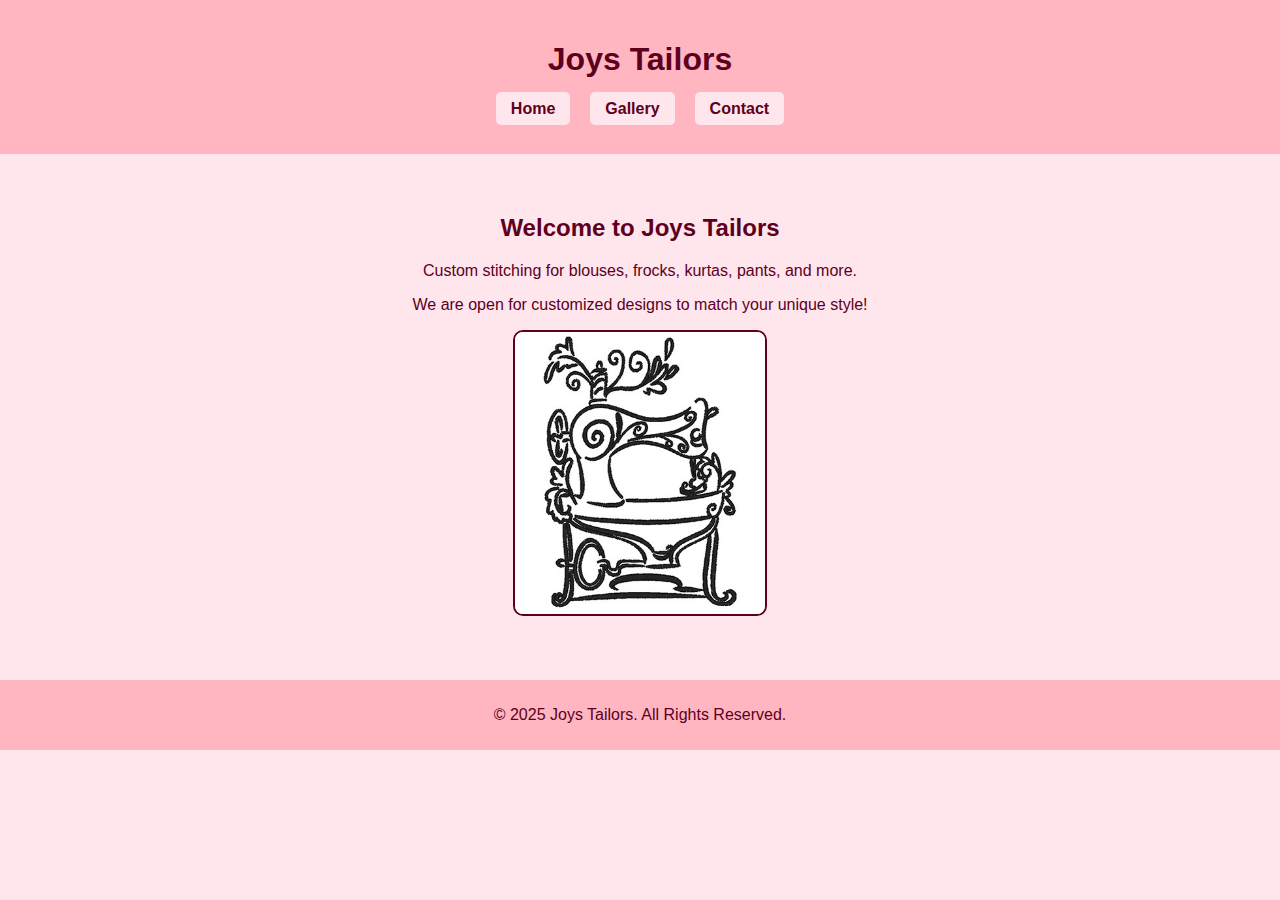
<file: Joys tailoring/index.html>
<!DOCTYPE html>
<html lang="en">
<head>
    <meta charset="UTF-8">
    <meta name="viewport" content="width=device-width, initial-scale=1.0">
    <title>Joys Tailors - Custom Tailoring Services</title>
    <link rel="stylesheet" href="styles.css">
    <script defer src="script.js"></script>
</head>
<body>
    <header>
        <h1>Joys Tailors</h1>
        <nav>
            <ul>
                <li><a href="index.html">Home</a></li>
                <li><a href="gallery.html">Gallery</a></li>
                <li><a href="contact.html">Contact</a></li>
            </ul>
        </nav>
    </header>
    
    <section id="home">
        <h2>Welcome to Joys Tailors</h2>
        <p>Custom stitching for blouses, frocks, kurtas, pants, and more.</p>
        <p>We are open for customized designs to match your unique style!</p>
        <img src="Tailor.jpg" alt="Tailor" class="tailor-photo">
    </section>
    
    <footer>
        <p>&copy; 2025 Joys Tailors. All Rights Reserved.</p>
    </footer>
</body>
</html>
</file>
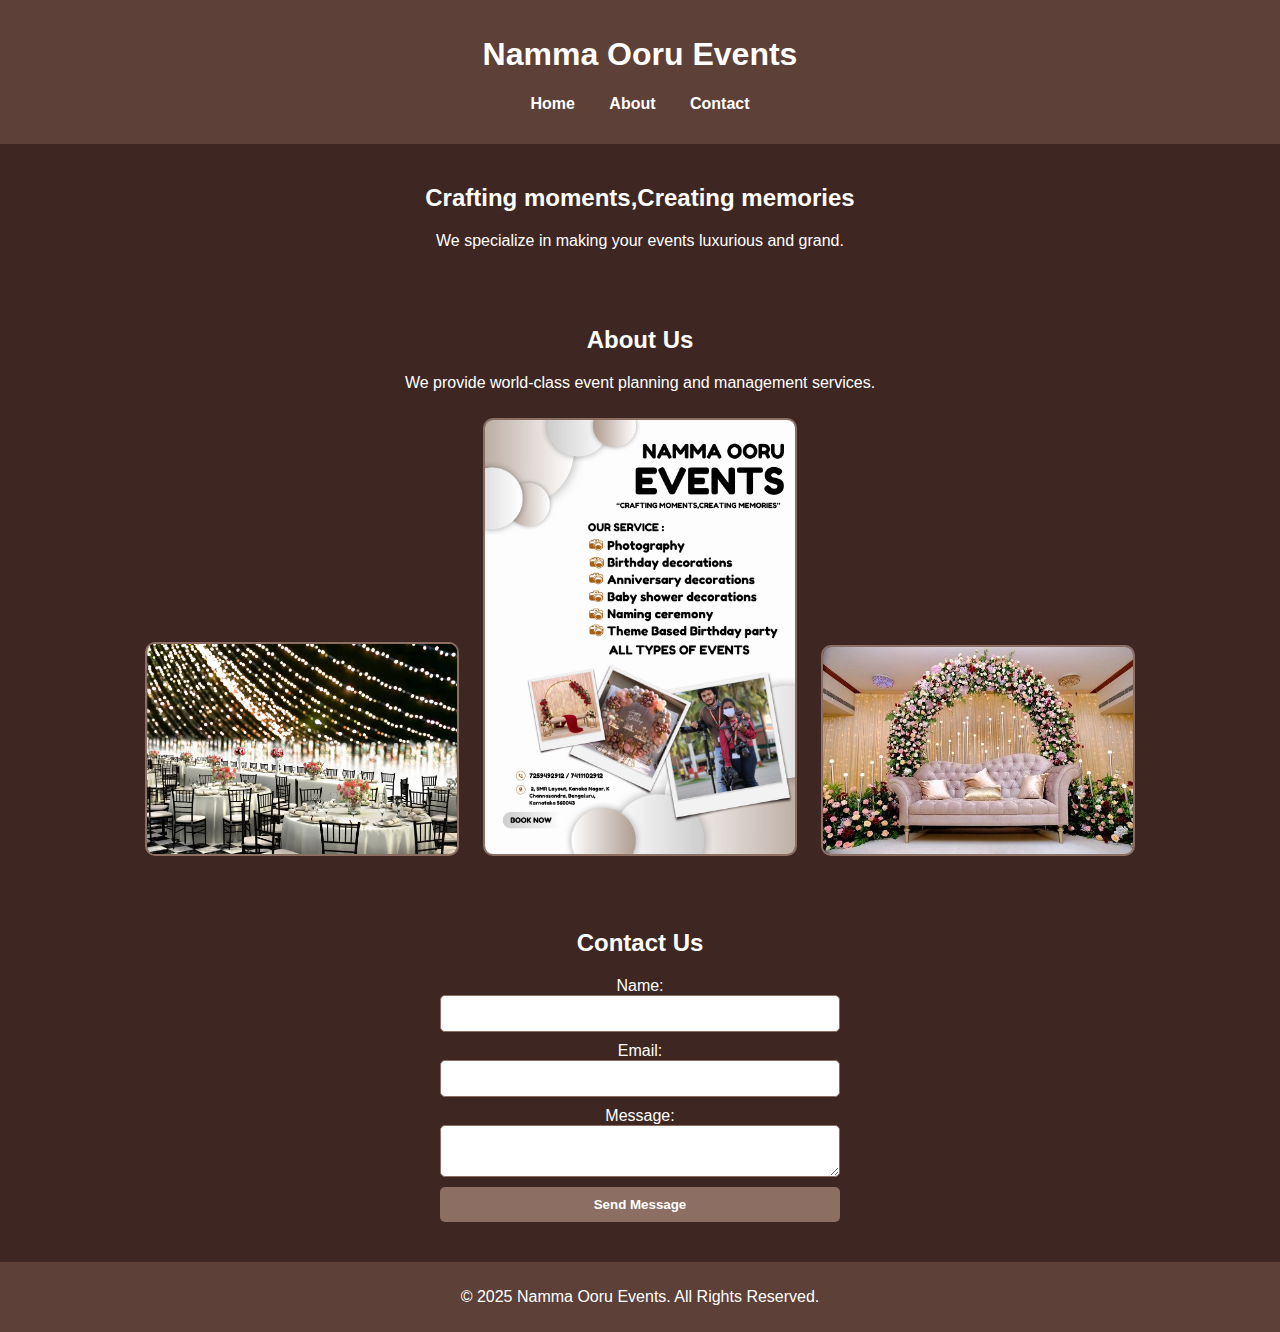
<file: Namma Ooru events/index.html>
<!DOCTYPE html>
<html lang="en">
<head>
    <meta charset="UTF-8">
    <meta name="viewport" content="width=device-width, initial-scale=1.0">
    <title>Namma Ooru Events - Crafting Unforgettable Moments</title>
    <link rel="stylesheet" href="styles.css">
    <script defer src="script.js"></script>
</head>
<body>
    <header>
        <h1>Namma Ooru Events</h1>
        <nav>
            <ul>
                <li><a href="#home">Home</a></li>
                <li><a href="#about">About</a></li>
                <li><a href="#contact">Contact</a></li>
            </ul>
        </nav>
    </header>
    
    <section id="home">
        <h2>Crafting moments,Creating memories</h2>
        <p>We specialize in making your events luxurious and grand.</p>
    </section>
    
    <section id="about">
        <h2>About Us</h2>
        <p>We provide world-class event planning and management services.</p>
        <div class="gallery">
            <img src="event setup.jpg" alt="Event Setup">
            <img src="NAMMA OORU EVENTS.jpg" alt="Birthday Decoration">
            <img src="wedding decoration.jpg" alt="Wedding Stage">
        </div>
    </section>
    
    <section id="contact">
        <h2>Contact Us</h2>
        <form id="contact-form">
            <label for="name">Name:</label>
            <input type="text" id="name" required>
            
            <label for="email">Email:</label>
            <input type="email" id="email" required>
            
            <label for="message">Message:</label>
            <textarea id="message" required></textarea>
            
            <button type="submit">Send Message</button>
        </form>
    </section>
    
    <footer>
        <p>&copy; 2025 Namma Ooru Events. All Rights Reserved.</p>
    </footer>
</body>
</html>
</file>
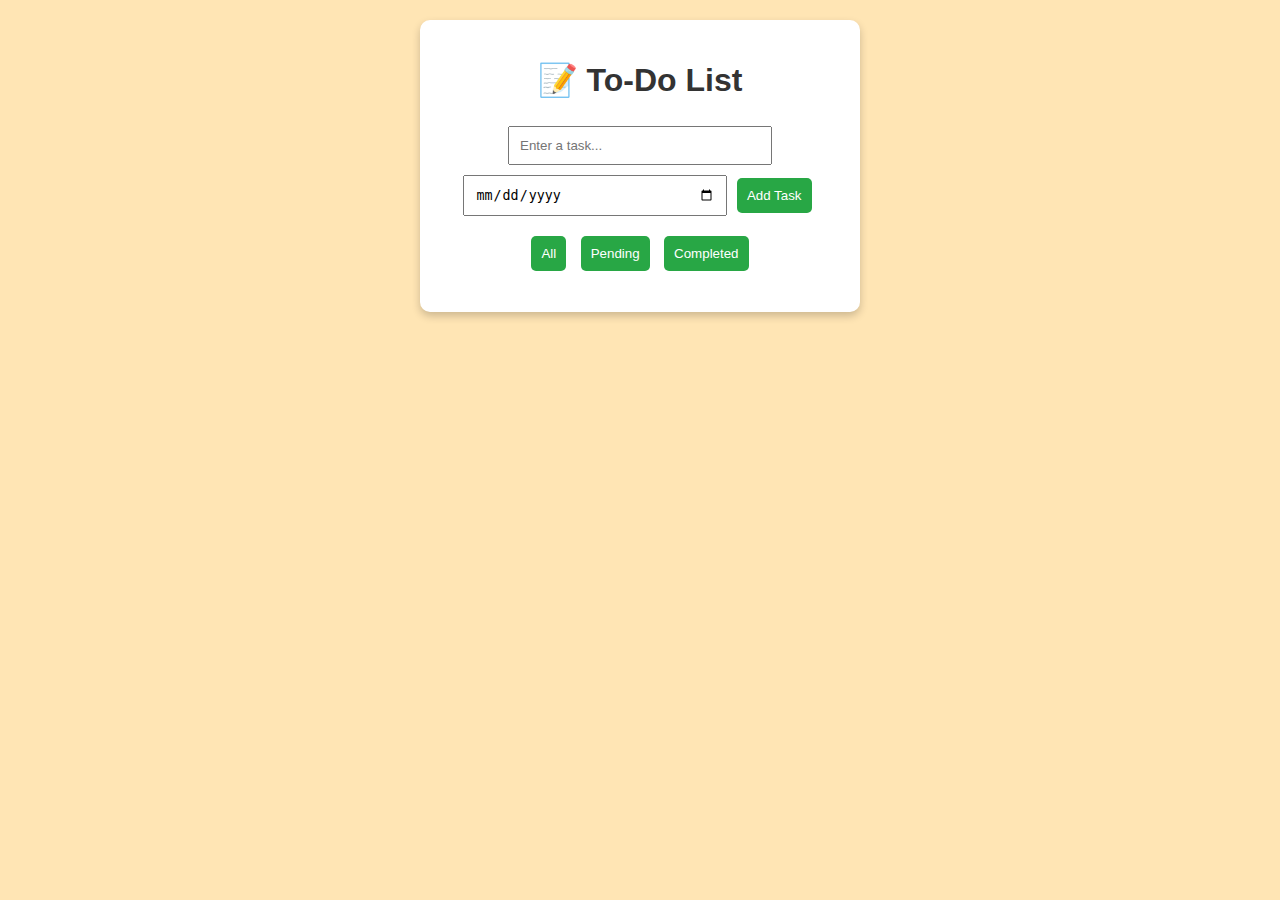
<file: todo-app/index.html>
<!DOCTYPE html>
<html lang="en">
<head>
    <meta charset="UTF-8">
    <meta name="viewport" content="width=device-width, initial-scale=1.0">
    <title>To-Do List with Filters & Due Dates</title>
    <link rel="stylesheet" href="styles.css">
</head>
<body>
    <div class="container">
        <h1>📝 To-Do List</h1>

        <div class="input-section">
            <input type="text" id="taskInput" placeholder="Enter a task...">
            <input type="date" id="dueDate">
            <button onclick="addTask()">Add Task</button>
        </div>

        <div class="filter-section">
            <button onclick="filterTasks('all')">All</button>
            <button onclick="filterTasks('pending')">Pending</button>
            <button onclick="filterTasks('completed')">Completed</button>
        </div>

        <ul id="taskList"></ul>
    </div>

    <script src="script.js"></script>
</body>
</html>
</file>
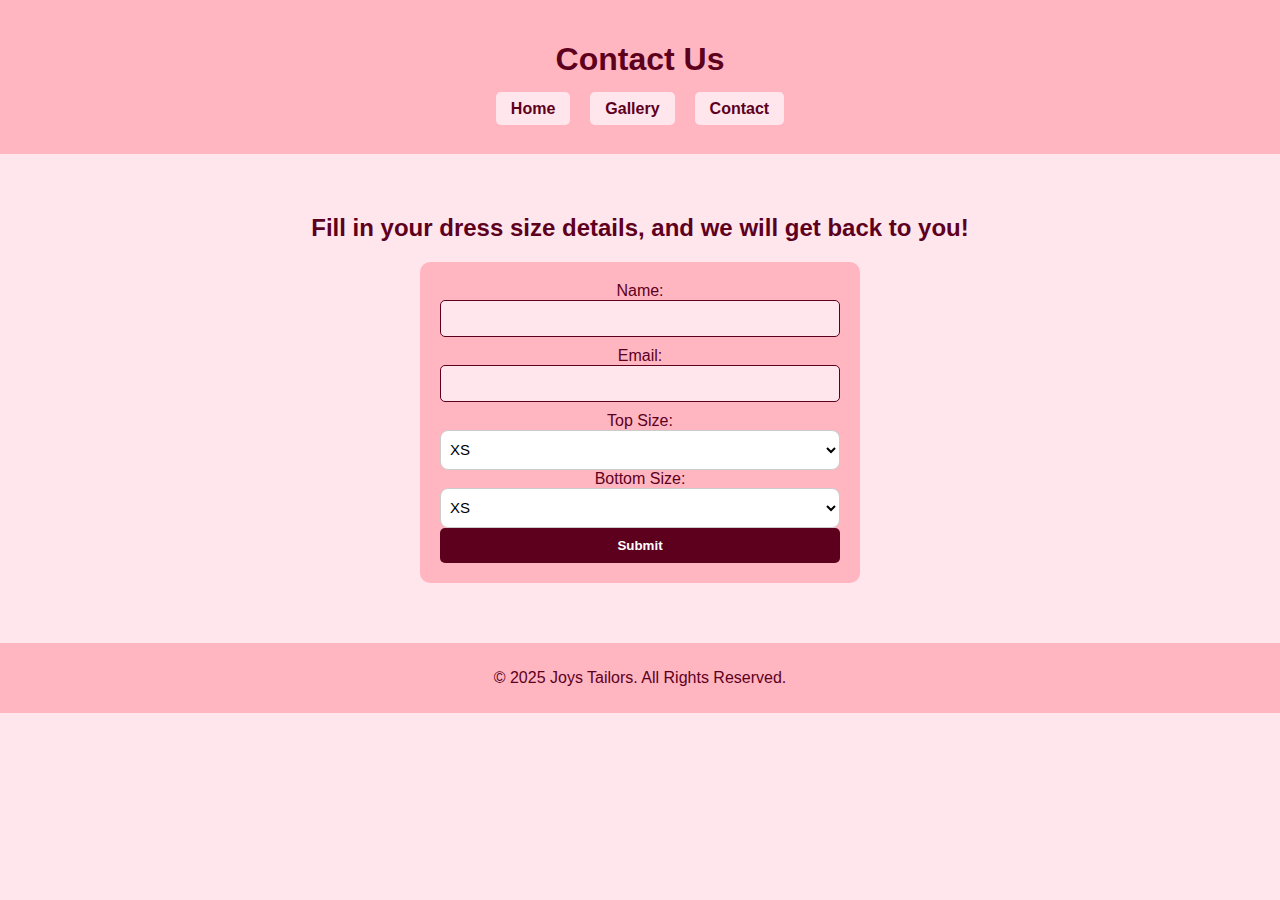
<file: Joys tailoring/contact.html>
<html lang="en">
<head>
    <meta charset="UTF-8">
    <meta name="viewport" content="width=device-width, initial-scale=1.0">
    <title>Contact - Joys Tailors</title>
    <link rel="stylesheet" href="styles.css">
    <script defer src="script.js"></script>
</head>
<body>
    <header>
        <h1>Contact Us</h1>
        <nav>
            <ul>
                <li><a href="index.html">Home</a></li>
                <li><a href="gallery.html">Gallery</a></li>
                <li><a href="contact.html">Contact</a></li>
            </ul>
        </nav>
    </header>
    
    <section>
        <h2>Fill in your dress size details, and we will get back to you!</h2>
        <form id="contact-form">
            <label for="name">Name:</label>
            <input type="text" id="name" required>
            
            <label for="email">Email:</label>
            <input type="email" id="email" required>
            
            <label for="top-size">Top Size:</label>
            <select id="top-size" required>
                <option value="XS">XS</option>
                <option value="S">S</option>
                <option value="M">M</option>
                <option value="L">L</option>
                <option value="XL">XL</option>
                <option value="XXL">XXL</option>
            </select>
            
            <label for="bottom-size">Bottom Size:</label>
            <select id="bottom-size" required>
                <option value="XS">XS</option>
                <option value="S">S</option>
                <option value="M">M</option>
                <option value="L">L</option>
                <option value="XL">XL</option>
                <option value="XXL">XXL</option>
            </select>
            
            <button type="submit">Submit</button>
        </form>
    </section>
    
    <footer>
        <p>&copy; 2025 Joys Tailors. All Rights Reserved.</p>
    </footer>
</body>
</html>
</file>
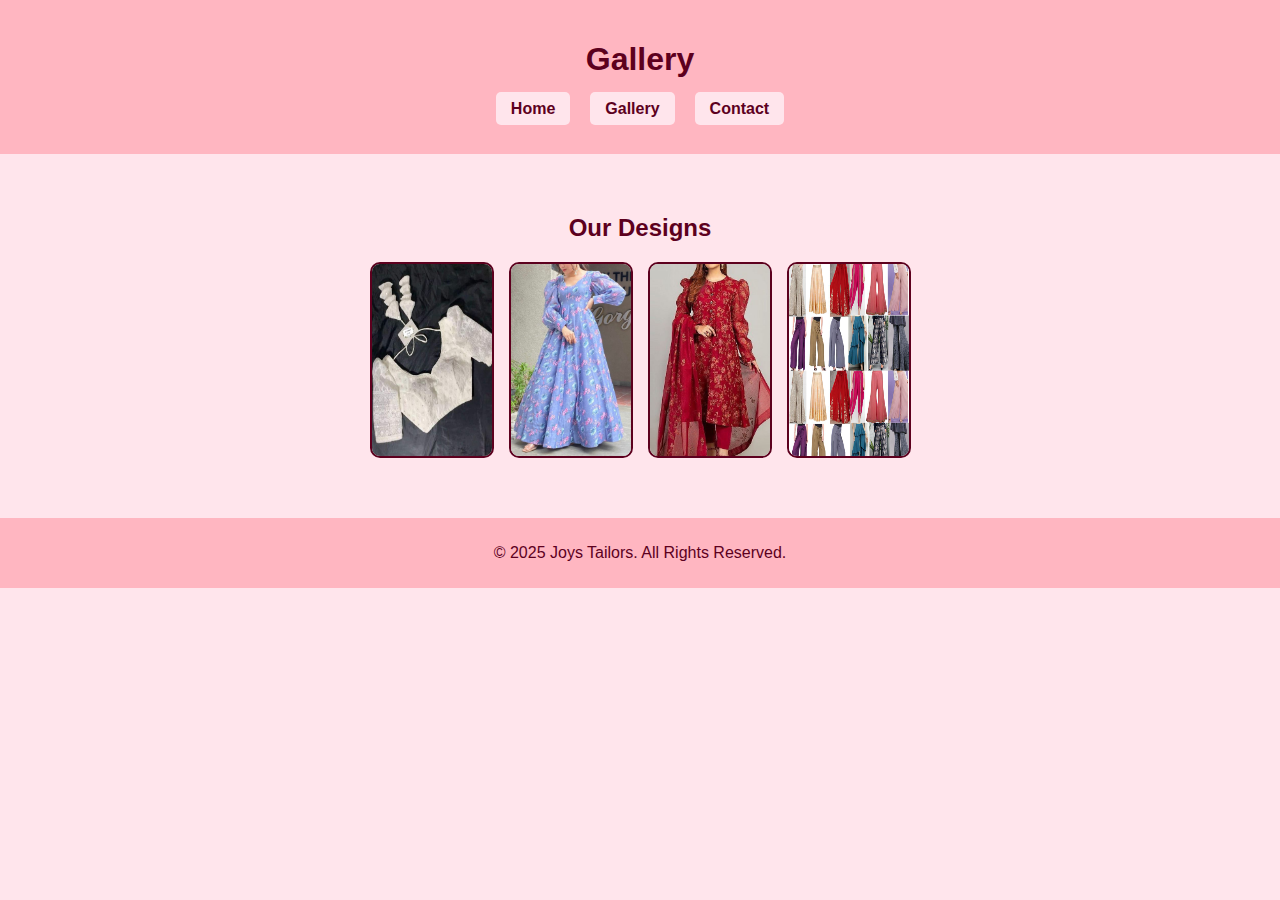
<file: Joys tailoring/gallery.html>
<!DOCTYPE html>
<html lang="en">
<head>
    <meta charset="UTF-8">
    <meta name="viewport" content="width=device-width, initial-scale=1.0">
    <title>Gallery - Joys Tailors</title>
    <link rel="stylesheet" href="styles.css">
</head>
<body>
    <header>
        <h1>Gallery</h1>
        <nav>
            <ul>
                <li><a href="index.html">Home</a></li>
                <li><a href="gallery.html">Gallery</a></li>
                <li><a href="contact.html">Contact</a></li>
            </ul>
        </nav>
    </header>
    
    <section>
        <h2>Our Designs</h2>
        <div class="gallery">
            <img src="blouse.jpg" alt="Blouse Design">
            <img src="gown.jpg" alt="Frock Design">
            <img src="kurta set.jpg" alt="Kurta Design">
            <img src="pant.jpg" alt="Pant Design">
        </div>
    </section>
    
    <footer>
        <p>&copy; 2025 Joys Tailors. All Rights Reserved.</p>
    </footer>
</body>
</html>
</file>
<file: Joys tailoring/styles.css>
body {
    font-family: 'Poppins', sans-serif;
    margin: 0;
    padding: 0;
    text-align: center;
    background-color: #FFE5EC; /* Light Pink */
    color: #5D001E; /* Deep Maroon */
}
header {
    background: #FFB6C1; /* Soft Peach-Pink */
    color: #5D001E;
    padding: 20px;
    text-align: center;
}
nav ul {
    list-style: none;
    padding: 0;
    display: flex;
    justify-content: center;
    gap: 20px;
}
nav ul li {
    display: inline;
}
nav ul li a {
    color: #5D001E;
    text-decoration: none;
    font-weight: bold;
    padding: 8px 15px;
    border-radius: 5px;
    background: #FFE5EC;
}
nav ul li a:hover {
    background: #FFC0CB;
}
section {
    padding: 40px;
}
.tailor-photo {
    width: 50%; /* Adjust the width as needed */
    max-width: 250px; /* Ensures the image doesn't get too big */
    height: auto;
    border-radius: 10px;
    border: 2px solid #5D001E;
}
.gallery {
    display: flex;
    justify-content: center;
    flex-wrap: wrap;
    gap: 15px;
}
.gallery img {
    width: 10%;
    border-radius: 10px;
    border: 2px solid #5D001E;
}
form {
    display: flex;
    flex-direction: column;
    max-width: 400px;
    margin: auto;
    background: #FFB6C1;
    padding: 20px;
    border-radius: 10px;
}
input, textarea {
    margin-bottom: 10px;
    padding: 10px;
    border: 1px solid #5D001E;
    border-radius: 5px;
    background: #FFE5EC;
    color: #5D001E;
}
select {
    width: 400px; /* Adjust width */
    height: 40px; /* Adjust height */
    font-size: 15px; /* Font size */
    padding: 5px; /* Adjust padding size */
    border-radius: 8px;
    border: 1px solid #ccc;
    background-color: #fff;
}
button {
    background: #5D001E;
    color: #FFFFFF;
    padding: 10px;
    border: none;
    cursor: pointer;
    border-radius: 5px;
    font-weight: bold;
}
button:hover {
    background: #7A1334;
}
footer {
    background: #FFB6C1;
    color: #5D001E;
    padding: 10px;
    margin-top: 20px;
}
</file>
<file: Namma Ooru events/styles.css>
body {
    font-family: 'Poppins', sans-serif;
    margin: 0;
    padding: 0;
    text-align: center;
    background-color: #3E2723; /* Chocolate Brown */
    color: #FFFFFF; /* White */
}
header {
    background: #5D4037; /* Darker Chocolate Brown */
    color: #FFFFFF;
    padding: 15px;
}
nav ul {
    list-style: none;
    padding: 0;
}
nav ul li {
    display: inline;
    margin: 0 15px;
}
nav ul li a {
    color: #FFFFFF;
    text-decoration: none;
    font-weight: bold;
}
section {
    padding: 20px;
}
.gallery img {
    width: 25%;
    margin: 10px;
    border-radius: 10px;
    border: 2px solid #8D6E63; /* Light Chocolate Brown */
}
form {
    display: flex;
    flex-direction: column;
    max-width: 400px;
    margin: auto;
}
input, textarea {
    margin-bottom: 10px;
    padding: 10px;
    border: 1px solid #8D6E63;
    border-radius: 5px;
    background: #FFFFFF; /* White background */
    color: #3E2723;
}
button {
    background: #8D6E63;
    color: #FFFFFF;
    padding: 10px;
    border: none;
    cursor: pointer;
    border-radius: 5px;
    font-weight: bold;
}
button:hover {
    background: #6D4C41;
}
footer {
    background: #5D4037;
    color: #FFFFFF;
    padding: 10px;
    margin-top: 20px;
}
</file>
<file: todo-app/styles.css>
body {
    font-family: Arial, sans-serif;
    text-align: center;
    background-color: #ffe5b4; /* Light Peach Background */
    margin: 20px;
}

.container {
    width: 90%;
    max-width: 400px;
    margin: auto;
    background: white;
    padding: 20px;
    border-radius: 10px;
    box-shadow: 0 4px 8px rgba(0, 0, 0, 0.2);
}

h1 {
    color: #333;
}

.input-section input {
    padding: 10px;
    width: 60%;
    margin: 5px 0;
}

button {
    padding: 10px;
    background: #28a745;
    color: white;
    border: none;
    cursor: pointer;
    border-radius: 5px;
    margin: 5px;
}

button:hover {
    background: #218838;
}

.filter-section {
    margin: 10px 0;
}

ul {
    list-style-type: none;
    padding: 0;
}

li {
    display: flex;
    justify-content: space-between;
    background: #ddd;
    padding: 10px;
    margin: 5px 0;
    border-radius: 5px;
    transition: transform 0.3s;
}

li.completed {
    background: #90ee90;
    text-decoration: line-through;
}

.task-info {
    flex: 1;
    text-align: left;
}

.task-buttons {
    display: flex;
    gap: 5px;
}

.delete-btn {
    background: #dc3545;
}

.delete-btn:hover {
    background: #c82333;
}

.complete-btn {
    background: #007bff;
}

.complete-btn:hover {
    background: #0056b3;
}
</file>
